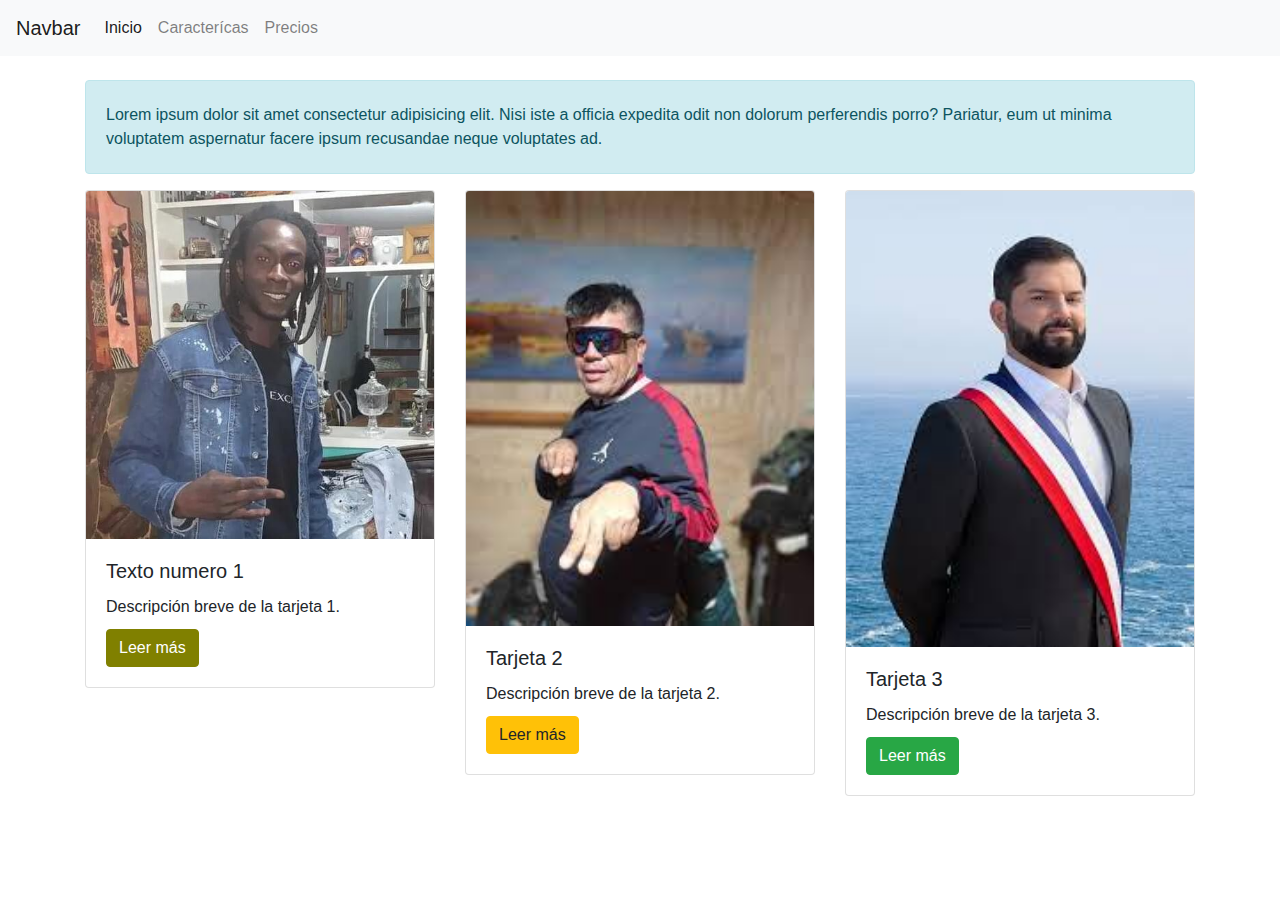
<file: index.html>
<!DOCTYPE html>
<html>
<head>
    <meta charset="UTF-8">
    <meta name="viewport" content="width=device-width, initial-scale=1.0">
    <meta http-equiv="X-UA-Compatible" content="ie=edge">
    <title>tio rene precidente</title>
    <link rel="stylesheet" href="https://stackpath.bootstrapcdn.com/bootstrap/4.5.2/css/bootstrap.min.css">
    <link rel="stylesheet" href="css/style.css">
    <link rel="shortcut icon" href="images/favicon.ico" type="image/x-icon">
</head>
<body>
    <nav class="navbar navbar-expand-lg navbar-light bg-light">
        <a class="navbar-brand" href="#">Navbar</a>
        <button class="navbar-toggler" type="button" data-toggle="collapse" data-target="#navbarNav"
            ariacontrols="navbarNav" aria-expanded="false" aria-label="Toggle navigation">
            <span class="navbar-toggler-icon"></span>
        </button>
        <div class="collapse navbar-collapse" id="navbarNav">
            <ul class="navbar-nav">
                <li class="nav-item active">
                    <a class="nav-link" href="#">Inicio <span class="sr-only">(actual)</span></a>
                </li>
                <li class="nav-item">
                    <a class="nav-link" href="caracteristicas.html">Caracterícas</a>
                </li>
                <li class="nav-item">
                    <a class="nav-link" href="#">Precios</a>
                </li>
            </ul>
        </div>
    </nav>
    <div class="container mt-4">
        <div class="alert-info alert"><p>Lorem ipsum dolor sit amet consectetur adipisicing elit. Nisi iste a officia expedita odit non dolorum perferendis porro? Pariatur, eum ut minima voluptatem aspernatur facere ipsum recusandae neque voluptates ad.</p></div>
    
        <div class="row">
            <div class="col-md-4">
                <div class="card">
                    <img src="images/f4b224ee0edf1337c5511534953436c2.505x505x1.jpg" class="card-img-top" alt="...">
                    <div class="card-body">
                        <h5 class="card-title">Texto numero 1</h5>
                        <p class="card-text">Descripción breve de la tarjeta 1.</p>
                        <a href="#" class="btn btn-felipe">Leer más</a>
                    </div>
                </div>
            </div>
            <div class="col-md-4">
                <div class="card">
                    <img src="images/images.jpg" class="card-img-top" alt="...">
                    <div class="card-body">
                        <h5 class="card-title">Tarjeta 2</h5>
                        <p class="card-text">Descripción breve de la tarjeta 2.</p>
                        <a href="#" class="btn btn-warning">Leer más</a>
                    </div>
                </div>
            </div>
            <div class="col-md-4">
                <div class="card">
                    <img src="images/presidente.jpg" class="card-img-top" alt="...">
                    <div class="card-body">
                        <h5 class="card-title">Tarjeta 3</h5>
                        <p class="card-text">Descripción breve de la tarjeta 3.</p>
                        <a href="#" class="btn btn-success">Leer más</a>
                    </div>
                </div>
            </div>
        </div>
    </div>
    <script src="https://code.jquery.com/jquery-3.5.1.slim.min.js"></script>
    <script src="https://cdn.jsdelivr.net/npm/@popperjs/core@2.9.2/dist/umd/popper.min.js"></script>
    <script src="https://stackpath.bootstrapcdn.com/bootstrap/4.5.2/js/bootstrap.min.js"></script>
</body>
</html>
</file>
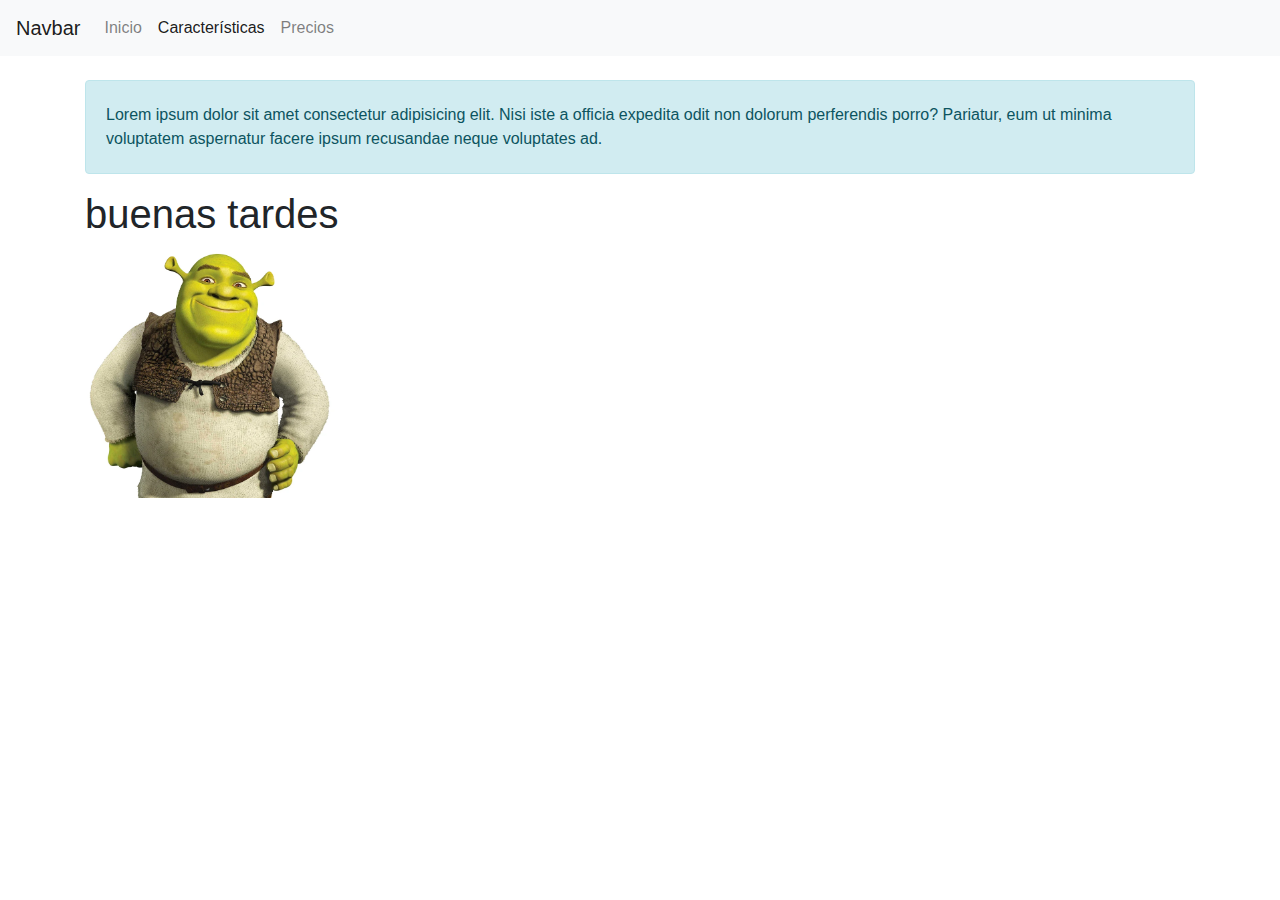
<file: caracteristicas.html>
<!DOCTYPE html>
<html>
<head>
    <meta charset="UTF-8">
    <meta name="viewport" content="width=device-width, initial-scale=1.0">
    <meta http-equiv="X-UA-Compatible" content="ie=edge">
    <title>tio rene precidente</title>
    <link rel="stylesheet" href="https://stackpath.bootstrapcdn.com/bootstrap/4.5.2/css/bootstrap.min.css">
    <link rel="stylesheet" href="css/style.css">
    <link rel="shortcut icon" href="images/favicon.ico" type="image/x-icon">
</head>
<body>
    <nav class="navbar navbar-expand-lg navbar-light bg-light">
        <a class="navbar-brand" href="#">Navbar</a>
        <button class="navbar-toggler" type="button" data-toggle="collapse" data-target="#navbarNav"
            ariacontrols="navbarNav" aria-expanded="false" aria-label="Toggle navigation">
            <span class="navbar-toggler-icon"></span>
        </button>
        <div class="collapse navbar-collapse" id="navbarNav">
            <ul class="navbar-nav">
                <li class="nav-item">
                    <a class="nav-link" href="index.html">Inicio <span class="sr-only">(actual)</span></a>
                </li>
                <li class="nav-item active">
                    <a class="nav-link" href="#">Características</a>
                </li>
                <li class="nav-item">
                    <a class="nav-link" href="#">Precios</a>
                </li>
            </ul>
        </div>
    </nav>
    <div class="container mt-4">
        <div class="alert-info alert"><p>Lorem ipsum dolor sit amet consectetur adipisicing elit. Nisi iste a officia expedita odit non dolorum perferendis porro? Pariatur, eum ut minima voluptatem aspernatur facere ipsum recusandae neque voluptates ad.</p></div>
        <h1>buenas tardes</h1>
        <img src="images/Portada_img.webp" width="250" height="250" alt="shrek 5">
    </div>
    <script src="https://code.jquery.com/jquery-3.5.1.slim.min.js"></script>
    <script src="https://cdn.jsdelivr.net/npm/@popperjs/core@2.9.2/dist/umd/popper.min.js"></script>
    <script src="https://stackpath.bootstrapcdn.com/bootstrap/4.5.2/js/bootstrap.min.js"></script>
</body>
</html>
</file>
<file: css/style.css>
/*
    selectores
        #id
        .class
        nombre-elemento
*/

.body {
    font-family: Arial, sans-serif;
    margin: 0;
    padding: 0px;
    background-color: #f4f4f4;
}
#header {
    background-color: lightblue;
    color: white;
    padding: 10px 0;
    text-align: center;
}
main {
    padding: 20px;
    margin: 25px;
}
footer {
    background-color: #000;
    color: white;
    text-align: center;
    padding: 10px 0;
    position: fixed;
    width: 100%;
    bottom: 0;
}
h1, p {
    margin: 10px 0;
}
.subtitulado{
    text-decoration:underline !important;
}

footer .parrafo-footer {
    font-size: 20px;
}

.btn-felipe{
    color: #fff;
    background-color:olive;
    border-color: olive;
}
</file>
